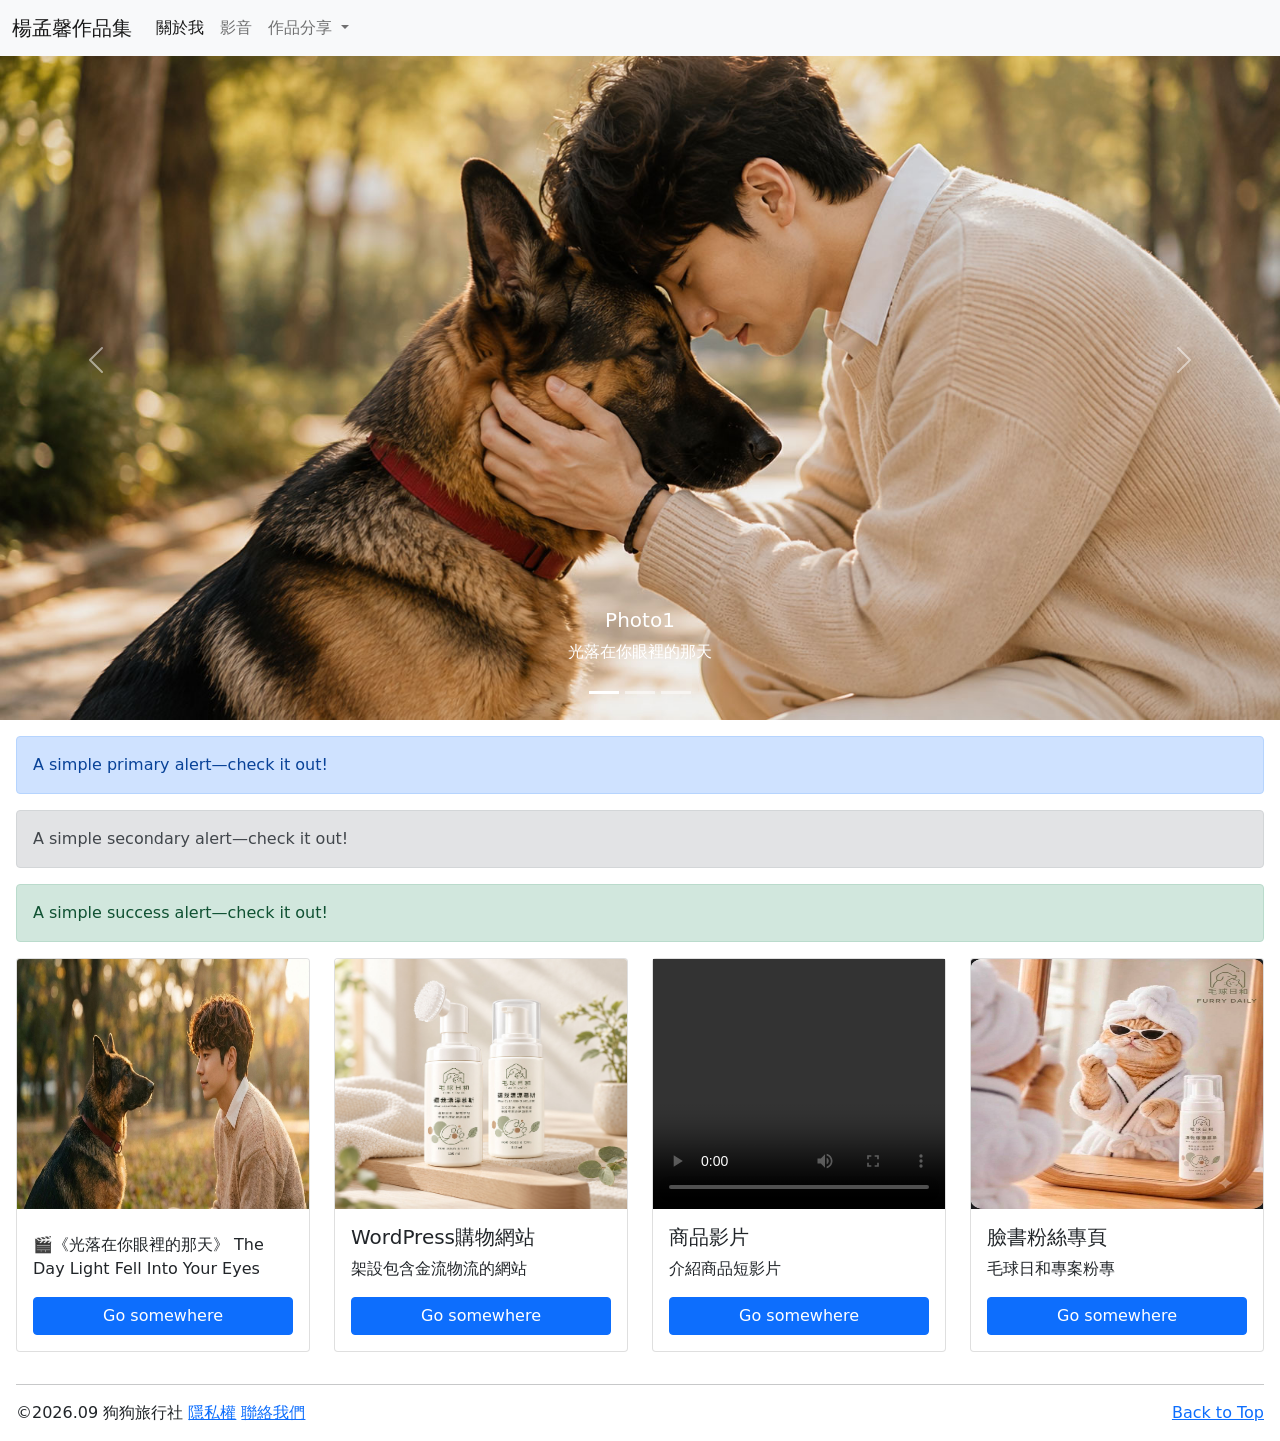
<file: index.html>
<!DOCTYPE html>
<html lang="en">

<head>
    <meta charset="UTF-8">
    <meta name="viewport" content="width=device-width, initial-scale=1.0">
    <title>作品集</title>
    <link rel="stylesheet" href="./css/bootstrap.css">
    <style>
        .card img{
            /* border:  1px solid red;             */
            height: 250px;
        }
        .card video{
            height: 250px;
        }
        
    </style>
</head>

<body>
    <!-- 導覽列 -->
    <nav class="navbar navbar-expand-lg navbar-light bg-light fixed-top">
        <div class="container-fluid">
            <a class="navbar-brand" href="#">楊孟馨作品集</a>
            <button class="navbar-toggler" type="button" data-bs-toggle="collapse" data-bs-target="#navbarNavDropdown"
                aria-controls="navbarNavDropdown" aria-expanded="false" aria-label="Toggle navigation">
                <span class="navbar-toggler-icon"></span>
            </button>
            <div class="collapse navbar-collapse" id="navbarNavDropdown">
                <ul class="navbar-nav">
                    <li class="nav-item">
                        <a class="nav-link active" aria-current="page" href="#">關於我</a>
                    </li>
                    <li class="nav-item">
                        <a class="nav-link" href="#">影音</a>
                    </li>
                    <li class="nav-item">
                        <!-- <a class="nav-link" href="#">Pricing</a> -->
                    </li>
                    <li class="nav-item dropdown">
                        <a class="nav-link dropdown-toggle" href="#" id="navbarDropdownMenuLink" role="button"
                            data-bs-toggle="dropdown" aria-expanded="false">
                            作品分享
                        </a>
                        <ul class="dropdown-menu" aria-labelledby="navbarDropdownMenuLink">
                            <li><a class="dropdown-item" href="./平面設計.html">平面設計</a></li>
                            <li><a class="dropdown-item" href="#">手工藝品</a></li>
                            <!-- <li><a class="dropdown-item" href="#">Something else here</a></li> -->
                        </ul>
                    </li>
                </ul>
            </div>
        </div>
    </nav>


    <!-- 輪播 -->
    <div id="carouselExampleCaptions" class="carousel slide" data-bs-ride="carousel">
        <div class="carousel-indicators">
            <button type="button" data-bs-target="#carouselExampleCaptions" data-bs-slide-to="0" class="active"
                aria-current="true" aria-label="Slide 1"></button>
            <button type="button" data-bs-target="#carouselExampleCaptions" data-bs-slide-to="1"
                aria-label="Slide 2"></button>
            <button type="button" data-bs-target="#carouselExampleCaptions" data-bs-slide-to="2"
                aria-label="Slide 3"></button>
        </div>
        <div class="carousel-inner">
            <div class="carousel-item active">
                <img src="./images/夕陽下的人犬深情相依.jpg" class="d-block w-100" alt="...">
                <div class="carousel-caption d-none d-md-block">
                    <h5>Photo1</h5>
                    <p>光落在你眼裡的那天</p>
                </div>
            </div>
            <div class="carousel-item">
                <img src="./images/狗淋雨特寫.jpg" class="d-block w-100" alt="...">
                <div class="carousel-caption d-none d-md-block">
                    <h5>Photo2</h5>
                    <!-- <p>這是第二個景點</p> -->
                </div>
            </div>
            <div class="carousel-item">
                <img src="./images/白天流浪特寫圖.jpg" class="d-block w-100" alt="...">
                <div class="carousel-caption d-none d-md-block">
                    <h5>Photo3</h5>
                    <!-- <p>這是第三個景點</p> -->
                </div>
            </div>
        </div>
        <button class="carousel-control-prev" type="button" data-bs-target="#carouselExampleCaptions"
            data-bs-slide="prev">
            <span class="carousel-control-prev-icon" aria-hidden="true"></span>
            <span class="visually-hidden">Previous</span>
        </button>
        <button class="carousel-control-next" type="button" data-bs-target="#carouselExampleCaptions"
            data-bs-slide="next">
            <span class="carousel-control-next-icon" aria-hidden="true"></span>
            <span class="visually-hidden">Next</span>
        </button>
    </div>

    <!-- 訊息列 -->
    <div class="alert mt-3 mx-3 alert-primary" role="alert">
        A simple primary alert—check it out!
    </div>
    <div class="alert mt-3 mx-3 alert-secondary" role="alert">
        A simple secondary alert—check it out!
    </div>
    <div class="alert mt-3 mx-3 alert-success" role="alert">
        A simple success alert—check it out!
    </div>

    <!-- 卡片元件 -->
    <div class="mx-3">
        <div class="row">
            <div class="col-md-3 col-sm-6 mb-3 mb-3">
                <div class="card" style="">
                    <img src="./images/封面照無字版.jpg" class="card-img-top" alt="...">
                    <div class="card-body">
                        <h5 class="card-title"></h5>
                        <p class="card-text">
                            🎬《光落在你眼裡的那天》
                            The Day Light Fell Into Your Eyes</p>
                        <a target="_blank" href="https://www.youtube.com/watch?v=xDBQLl5_jX4"
                            class="btn btn-primary w-100">Go
                            somewhere</a>
                    </div>
                </div>
            </div>
            <div class="col-md-3 col-sm-6 mb-3 mb-3">
                <div class="card" style="">
                    <img src="./images/慕斯商品圖1.jpg" class="card-img-top" alt="...">
                    <div class="card-body">
                        <h5 class="card-title">WordPress購物網站</h5>
                        <p class="card-text">架設包含金流物流的網站
                        </p>
                        <a target="_blank" href="./Home - FURRY DAILY.html" class="btn btn-primary w-100">Go somewhere</a>
                    </div>
                </div>
            </div>
            <div class="col-md-3 col-sm-6 mb-3">
                <div class="card" style="">
                    <!-- <img src="./images org/商品圖影片.mp4" class="card-img-top" alt="..."> -->

                    <video controls autoplay>
                        <source src="./images org/商品圖影片.mp4" type="video/mp4">
                    </video>
                    <div class="card-body">
                        <h5 class="card-title">商品影片</h5>
                        <p class="card-text">介紹商品短影片</p>
                        <a target="_blank" href="#" class="btn btn-primary w-100">Go somewhere</a>
                    </div>
                </div>
            </div>
            <div class="col-md-3 col-sm-6 mb-3">
                <div class="card" style="">
                    <img src="./images/打扮中.jpg" class="card-img-top" alt="...">
                    <div class="card-body">
                        <h5 class="card-title">臉書粉絲專頁</h5>
                        <p class="card-text">毛球日和專案粉專</p>
                        <a target="_blank" href="https://www.facebook.com/people/%E6%AF%9B%E7%90%83%E6%97%A5%E5%92%8C-FurryDaily/61594021906678/" class="btn btn-primary w-100">Go somewhere</a>
                    </div>
                </div>
            </div>
        </div>
    </div>

    <!-- 版權聲明 -->
    <footer class="mx-3">
        <hr>
        <p class="float-start">
            &copy;2026.09 狗狗旅行社
            <a href="#">隱私權</a>
            <a href="#">聯絡我們</a>
        </p>
        <p class="float-end">
            <a href="#">Back to Top</a>
        </p>
    </footer>

    <script src="./js/bootstrap.js"></script>

</body>

</html>
</file>
